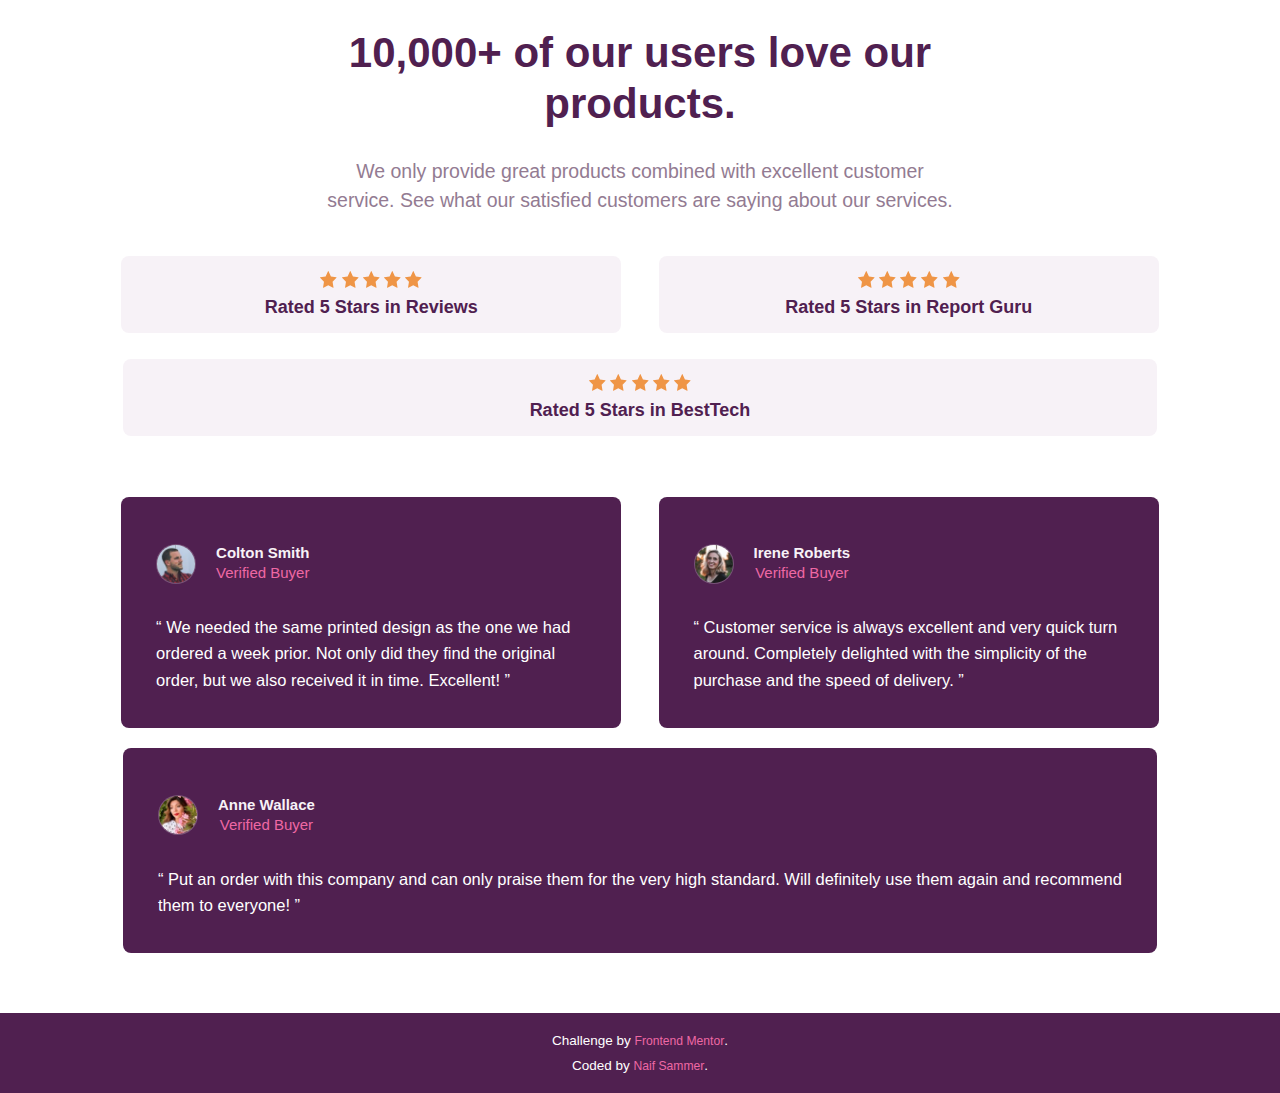
<file: index.html>
<!DOCTYPE html>
<html lang="en">

<head>
  <meta charset="UTF-8" />
  <meta name="viewport" content="width=device-width, initial-scale=1.0" />
  <link rel="icon" type="image/png" sizes="32x32" href="./images/favicon-32x32.png" />
  <link rel="stylesheet" href="style.css">
  <title>Frontend Mentor | Social proof section</title>
</head>
<body>
  <div class="container">
    <div class="head">
      <h1>
        10,000+ of our users love our products.
      </h1>
      <p>
        We only provide great products combined with excellent customer service.
        See what our satisfied customers are saying about our services.
      </p>
    </div>
    <div class="rates">
      <div class="rate">
        <div class="stars">
          <img src="images/icon-star.svg" alt="icon star">
          <img src="images/icon-star.svg" alt="icon star">
          <img src="images/icon-star.svg" alt="icon star">
          <img src="images/icon-star.svg" alt="icon star">
          <img src="images/icon-star.svg" alt="icon star">
        </div>
        <p>
          Rated 5 Stars in Reviews
        </p> 
      </div>
      <div class="rate">
        <div class="stars">
          <img src="images/icon-star.svg" alt="icon star">
          <img src="images/icon-star.svg" alt="icon star">
          <img src="images/icon-star.svg" alt="icon star">
          <img src="images/icon-star.svg" alt="icon star">
          <img src="images/icon-star.svg" alt="icon star">
        </div>
        <p>
          Rated 5 Stars in Report Guru
        </p> 
      </div>
      <div class="rate">
        <div class="stars">
          <img src="images/icon-star.svg" alt="icon star">
          <img src="images/icon-star.svg" alt="icon star">
          <img src="images/icon-star.svg" alt="icon star">
          <img src="images/icon-star.svg" alt="icon star">
          <img src="images/icon-star.svg" alt="icon star">
        </div>
        <p>
          Rated 5 Stars in BestTech
        </p> 
      </div>
    </div>

    <div class="cards-container">
      <div class="card">
        <div class="card-top">
          <img src="images/image-colton.jpg" alt="avatar">
          <div class="card-top-des">
            <h2>Colton Smith</h2>
            <h3>Verified Buyer</h3>
          </div>
        </div>
        <q>
          We needed the same printed design as the one we had ordered a week prior. Not only did they find the original
          order, but we also received it in time. Excellent!
        </q>
      </div>
      <div class="card">
        <div class="card-top">
          <img src="images/image-irene.jpg" alt="avatar">
          <div class="card-top-des">
            <h2>Irene Roberts</h2>
            <h3>Verified Buyer</h3>
          </div>
        </div>
        <q>
          Customer service is always excellent and very quick turn around. Completely delighted with the simplicity of
          the purchase and the speed of delivery.
        </q>
      </div>
      <div class="card">
        <div class="card-top">
          <img src="images/image-anne.jpg" alt="avatar">
          <div class="card-top-des">
            <h2>Anne Wallace</h2>
            <h3>Verified Buyer</h3>
          </div>
        </div>
        <q>
          Put an order with this company and can only praise them for the very high standard. Will definitely use them
          again and recommend them to everyone!
        </q>
      </div>
    </div>
  </div>
  <footer class="attribution">
   <div>
    Challenge by
    <a href="https://www.frontendmentor.io?ref=challenge" target="_blank">Frontend Mentor</a>.
   </div>
   <div>
     Coded by <a
       href="https://facebook.com/naif.sameer.dev">Naif Sammer</a>.
   </div>
  </footer>
</body>
</html>
</file>
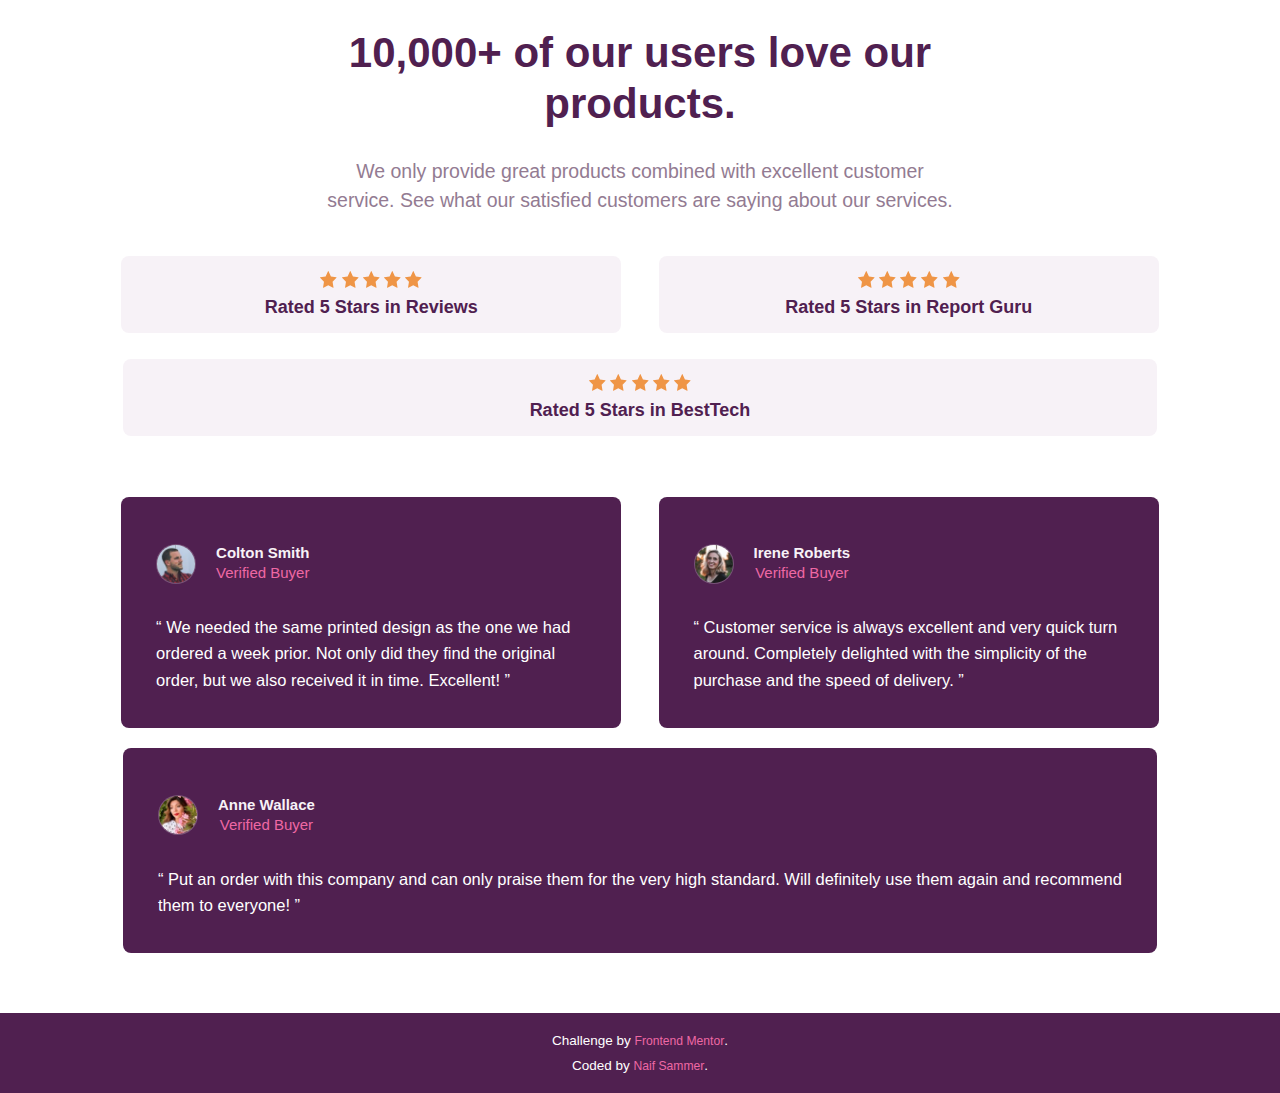
<file: social-proof-section-master/social-proof-section-master/index.html>
<!DOCTYPE html>
<html lang="en">

<head>
  <meta charset="UTF-8" />
  <meta name="viewport" content="width=device-width, initial-scale=1.0" />
  <!-- displays site properly based on user's device -->

  <link rel="icon" type="image/png" sizes="32x32" href="./images/favicon-32x32.png" />

  <link rel="stylesheet" href="style.css">

  <title>Frontend Mentor | Social proof section</title>

  <!-- Feel free to remove these styles or customise in your own stylesheet 👍 -->
</head>
<body>
  <div class="container">
    <div class="head">
      <h1>
        10,000+ of our users love our products.
      </h1>
      <p>
        We only provide great products combined with excellent customer service.
        See what our satisfied customers are saying about our services.
      </p>
    </div>
    <div class="rates">
      <div class="rate">
        <div class="stars">
          <img src="images/icon-star.svg" alt="icon star">
          <img src="images/icon-star.svg" alt="icon star">
          <img src="images/icon-star.svg" alt="icon star">
          <img src="images/icon-star.svg" alt="icon star">
          <img src="images/icon-star.svg" alt="icon star">
        </div>
        <p>
          Rated 5 Stars in Reviews
        </p> 
      </div>
      <div class="rate">
        <div class="stars">
          <img src="images/icon-star.svg" alt="icon star">
          <img src="images/icon-star.svg" alt="icon star">
          <img src="images/icon-star.svg" alt="icon star">
          <img src="images/icon-star.svg" alt="icon star">
          <img src="images/icon-star.svg" alt="icon star">
        </div>
        <p>
          Rated 5 Stars in Report Guru
        </p> 
      </div>
      <div class="rate">
        <div class="stars">
          <img src="images/icon-star.svg" alt="icon star">
          <img src="images/icon-star.svg" alt="icon star">
          <img src="images/icon-star.svg" alt="icon star">
          <img src="images/icon-star.svg" alt="icon star">
          <img src="images/icon-star.svg" alt="icon star">
        </div>
        <p>
          Rated 5 Stars in BestTech
        </p> 
      </div>
    </div>

    <div class="cards-container">
      <div class="card">
        <div class="card-top">
          <img src="images/image-colton.jpg" alt="avatar">
          <div class="card-top-des">
            <h2>Colton Smith</h2>
            <h3>Verified Buyer</h3>
          </div>
        </div>
        <q>
          We needed the same printed design as the one we had ordered a week prior. Not only did they find the original
          order, but we also received it in time. Excellent!
        </q>
      </div>
      <div class="card">
        <div class="card-top">
          <img src="images/image-irene.jpg" alt="avatar">
          <div class="card-top-des">
            <h2>Irene Roberts</h2>
            <h3>Verified Buyer</h3>
          </div>
        </div>
        <q>
          Customer service is always excellent and very quick turn around. Completely delighted with the simplicity of
          the purchase and the speed of delivery.
        </q>
      </div>
      <div class="card">
        <div class="card-top">
          <img src="images/image-anne.jpg" alt="avatar">
          <div class="card-top-des">
            <h2>Anne Wallace</h2>
            <h3>Verified Buyer</h3>
          </div>
        </div>
        <q>
          Put an order with this company and can only praise them for the very high standard. Will definitely use them
          again and recommend them to everyone!
        </q>
      </div>
    </div>
  </div>
  <footer class="attribution">
   <div>
    Challenge by
    <a href="https://www.frontendmentor.io?ref=challenge" target="_blank">Frontend Mentor</a>.
   </div>
   <div>
     Coded by <a
       href="https://facebook.com/naif.sameer.dev">Naif Sammer</a>.
   </div>
  </footer>
</body>
</html>
</file>
<file: style.css>
@import url("https://fonts.google.com/specimen/Spartan");
* {
  box-sizing: border-box; }

body {
  margin: 0;
  font-size: 15px;
  font-family: Spartan ,Verdana, Geneva, Tahoma, sans-serif; }
  body p {
    line-height: 1.5; }

.container {
  padding: 0 20px;
  text-align: center; }
  .container .head h1 {
    line-height: .8;
    width: 90%;
    font-size: 2.8em;
    font-weight: 700;
    color: #502050; }
  .container .head p {
    color: #937b92;
    font-size: 1.3em; }
  .container .rates {
    margin-top: 30px; }
    .container .rates .rate {
      border-radius: 8px;
      background-color: #f7f2f7;
      margin-top: 10px;
      margin-bottom: 16px; }
      .container .rates .rate .stars {
        padding-top: 15px; }
        .container .rates .rate .stars img {
          width: 17px;
          height: 17px; }
      .container .rates .rate P {
        font-size: 1.2em;
        font-weight: 600;
        color: #502050;
        margin: 0;
        padding-top: 3px;
        padding-bottom: 12px; }

.cards-container {
  margin-top: 45px; }
  .cards-container .card {
    background-color: #502050;
    border-radius: 8px;
    padding: 35px;
    margin-bottom: 20px; }
    .cards-container .card .card-top {
      display: flex;
      align-items: center; }
      .cards-container .card .card-top img {
        display: inline-block;
        margin-right: 20px;
        border-radius: 50%;
        width: 40px;
        height: 40px;
        padding: 1px;
        background-color: rgba(255, 255, 255, 0.219); }
      .cards-container .card .card-top .card-top-des h2 {
        font-weight: 700;
        font-size: 1em;
        color: #f7f2f7;
        margin-bottom: 0; }
      .cards-container .card .card-top .card-top-des h3 {
        font-weight: 400;
        font-size: 1em;
        color: #ee68a4;
        margin-top: 3px; }
    .cards-container .card q {
      margin-top: 18px;
      line-height: 1.6;
      display: inline-block;
      text-align: left;
      font-size: 1.1em;
      color: white; }

footer {
  margin-top: 40px;
  padding-top: 10px;
  padding-bottom: 10px;
  text-align: center;
  background-color: #502050;
  font-size: .9em;
  color: white; }
  footer a {
    color: #ee68a4;
    text-decoration: none;
    font-size: .9em; }
  footer div {
    margin: 10px; }

@media (min-width: 375px) {
  .container {
    max-width: 500px;
    margin: auto; } }

@media (min-width: 768px) {
  .container {
    max-width: 90%; }
    .container .head h1, .container .head p {
      margin-left: auto;
      margin-right: auto; }
    .container .head h1 {
      max-width: 640px;
      line-height: 1.2; }
    .container .head p {
      max-width: 640px; } }

@media (min-width: 850px) {
  .container .rates, .container .cards-container {
    display: flex;
    justify-content: space-evenly;
    flex-wrap: wrap; }
  .container .rates .rate {
    flex-basis: 45%; }
  .container .rates .rate:last-of-type {
    flex-basis: 93%; }
  .container .cards-container .card {
    flex-basis: 45%; }
  .container .cards-container .card:last-of-type {
    flex-basis: 93%; } }

@media (min-width: 1300px) {
  .container, .container .rates .rate {
    display: flex;
    justify-content: space-between;
    flex-wrap: wrap; }
  body {
    padding-top: 100px; }
  .container {
    padding: 40px;
    margin: 0 auto;
    text-align: left;
    max-width: 1300px; }
    .container .head {
      flex-basis: 40%; }
      .container .head h1 {
        margin-top: 0;
        margin-left: 0;
        margin-bottom: 5px; }
    .container .rates {
      flex-basis: 55%;
      display: block;
      margin: 0;
      padding: 0; }
      .container .rates .rate {
        align-items: center;
        justify-content: left;
        width: 85%;
        padding: 20px; }
        .container .rates .rate .stars {
          padding-top: 0;
          margin-right: 20px; }
        .container .rates .rate p {
          padding: 0; }
      .container .rates .rate:nth-of-type(2) {
        transform: translateX(70px); }
      .container .rates .rate:nth-of-type(3) {
        transform: translateX(140px); }
    .container .cards-container {
      justify-content: space-between;
      flex-wrap: nowrap; }
      .container .cards-container .card {
        flex-basis: 40% !important; }
      .container .cards-container .card:nth-of-type(2) {
        transform: translate(20px, 30px); }
      .container .cards-container .card:nth-of-type(3) {
        transform: translate(40px, 60px); } }
</file>
<file: social-proof-section-master/social-proof-section-master/style.css>
@import url("https://fonts.google.com/specimen/Spartan");
* {
  box-sizing: border-box; }

body {
  margin: 0;
  font-size: 15px;
  font-family: Spartan ,Verdana, Geneva, Tahoma, sans-serif; }
  body p {
    line-height: 1.5; }

.container {
  padding: 0 20px;
  text-align: center; }
  .container .head h1 {
    line-height: .8;
    width: 90%;
    font-size: 2.8em;
    font-weight: 700;
    color: #502050; }
  .container .head p {
    color: #937b92;
    font-size: 1.3em; }
  .container .rates {
    margin-top: 30px; }
    .container .rates .rate {
      border-radius: 8px;
      background-color: #f7f2f7;
      margin-top: 10px;
      margin-bottom: 16px; }
      .container .rates .rate .stars {
        padding-top: 15px; }
        .container .rates .rate .stars img {
          width: 17px;
          height: 17px; }
      .container .rates .rate P {
        font-size: 1.2em;
        font-weight: 600;
        color: #502050;
        margin: 0;
        padding-top: 3px;
        padding-bottom: 12px; }

.cards-container {
  margin-top: 45px; }
  .cards-container .card {
    background-color: #502050;
    border-radius: 8px;
    padding: 35px;
    margin-bottom: 20px; }
    .cards-container .card .card-top {
      display: flex;
      align-items: center; }
      .cards-container .card .card-top img {
        display: inline-block;
        margin-right: 20px;
        border-radius: 50%;
        width: 40px;
        height: 40px;
        padding: 1px;
        background-color: rgba(255, 255, 255, 0.219); }
      .cards-container .card .card-top .card-top-des h2 {
        font-weight: 700;
        font-size: 1em;
        color: #f7f2f7;
        margin-bottom: 0; }
      .cards-container .card .card-top .card-top-des h3 {
        font-weight: 400;
        font-size: 1em;
        color: #ee68a4;
        margin-top: 3px; }
    .cards-container .card q {
      margin-top: 18px;
      line-height: 1.6;
      display: inline-block;
      text-align: left;
      font-size: 1.1em;
      color: white; }

footer {
  margin-top: 40px;
  padding-top: 10px;
  padding-bottom: 10px;
  text-align: center;
  background-color: #502050;
  font-size: .9em;
  color: white; }
  footer a {
    color: #ee68a4;
    text-decoration: none;
    font-size: .9em; }
  footer div {
    margin: 10px; }

@media (min-width: 375px) {
  .container {
    max-width: 500px;
    margin: auto; } }

@media (min-width: 768px) {
  .container {
    max-width: 90%; }
    .container .head h1, .container .head p {
      margin-left: auto;
      margin-right: auto; }
    .container .head h1 {
      max-width: 640px;
      line-height: 1.2; }
    .container .head p {
      max-width: 640px; } }

@media (min-width: 850px) {
  .container .rates, .container .cards-container {
    display: flex;
    justify-content: space-evenly;
    flex-wrap: wrap; }
  .container .rates .rate {
    flex-basis: 45%; }
  .container .rates .rate:last-of-type {
    flex-basis: 93%; }
  .container .cards-container .card {
    flex-basis: 45%; }
  .container .cards-container .card:last-of-type {
    flex-basis: 93%; } }

@media (min-width: 1300px) {
  .container, .container .rates .rate {
    display: flex;
    justify-content: space-between;
    flex-wrap: wrap; }
  body {
    padding-top: 100px; }
  .container {
    padding: 40px;
    margin: 0 auto;
    text-align: left;
    max-width: 1300px; }
    .container .head {
      flex-basis: 40%; }
      .container .head h1 {
        margin-top: 0;
        margin-left: 0;
        margin-bottom: 5px; }
    .container .rates {
      flex-basis: 55%;
      display: block;
      margin: 0;
      padding: 0; }
      .container .rates .rate {
        align-items: center;
        justify-content: left;
        width: 85%;
        padding: 20px; }
        .container .rates .rate .stars {
          padding-top: 0;
          margin-right: 20px; }
        .container .rates .rate p {
          padding: 0; }
      .container .rates .rate:nth-of-type(2) {
        transform: translateX(70px); }
      .container .rates .rate:nth-of-type(3) {
        transform: translateX(140px); }
    .container .cards-container {
      justify-content: space-between;
      flex-wrap: nowrap; }
      .container .cards-container .card {
        flex-basis: 40% !important; }
      .container .cards-container .card:nth-of-type(2) {
        transform: translate(20px, 30px); }
      .container .cards-container .card:nth-of-type(3) {
        transform: translate(40px, 60px); } }
</file>
